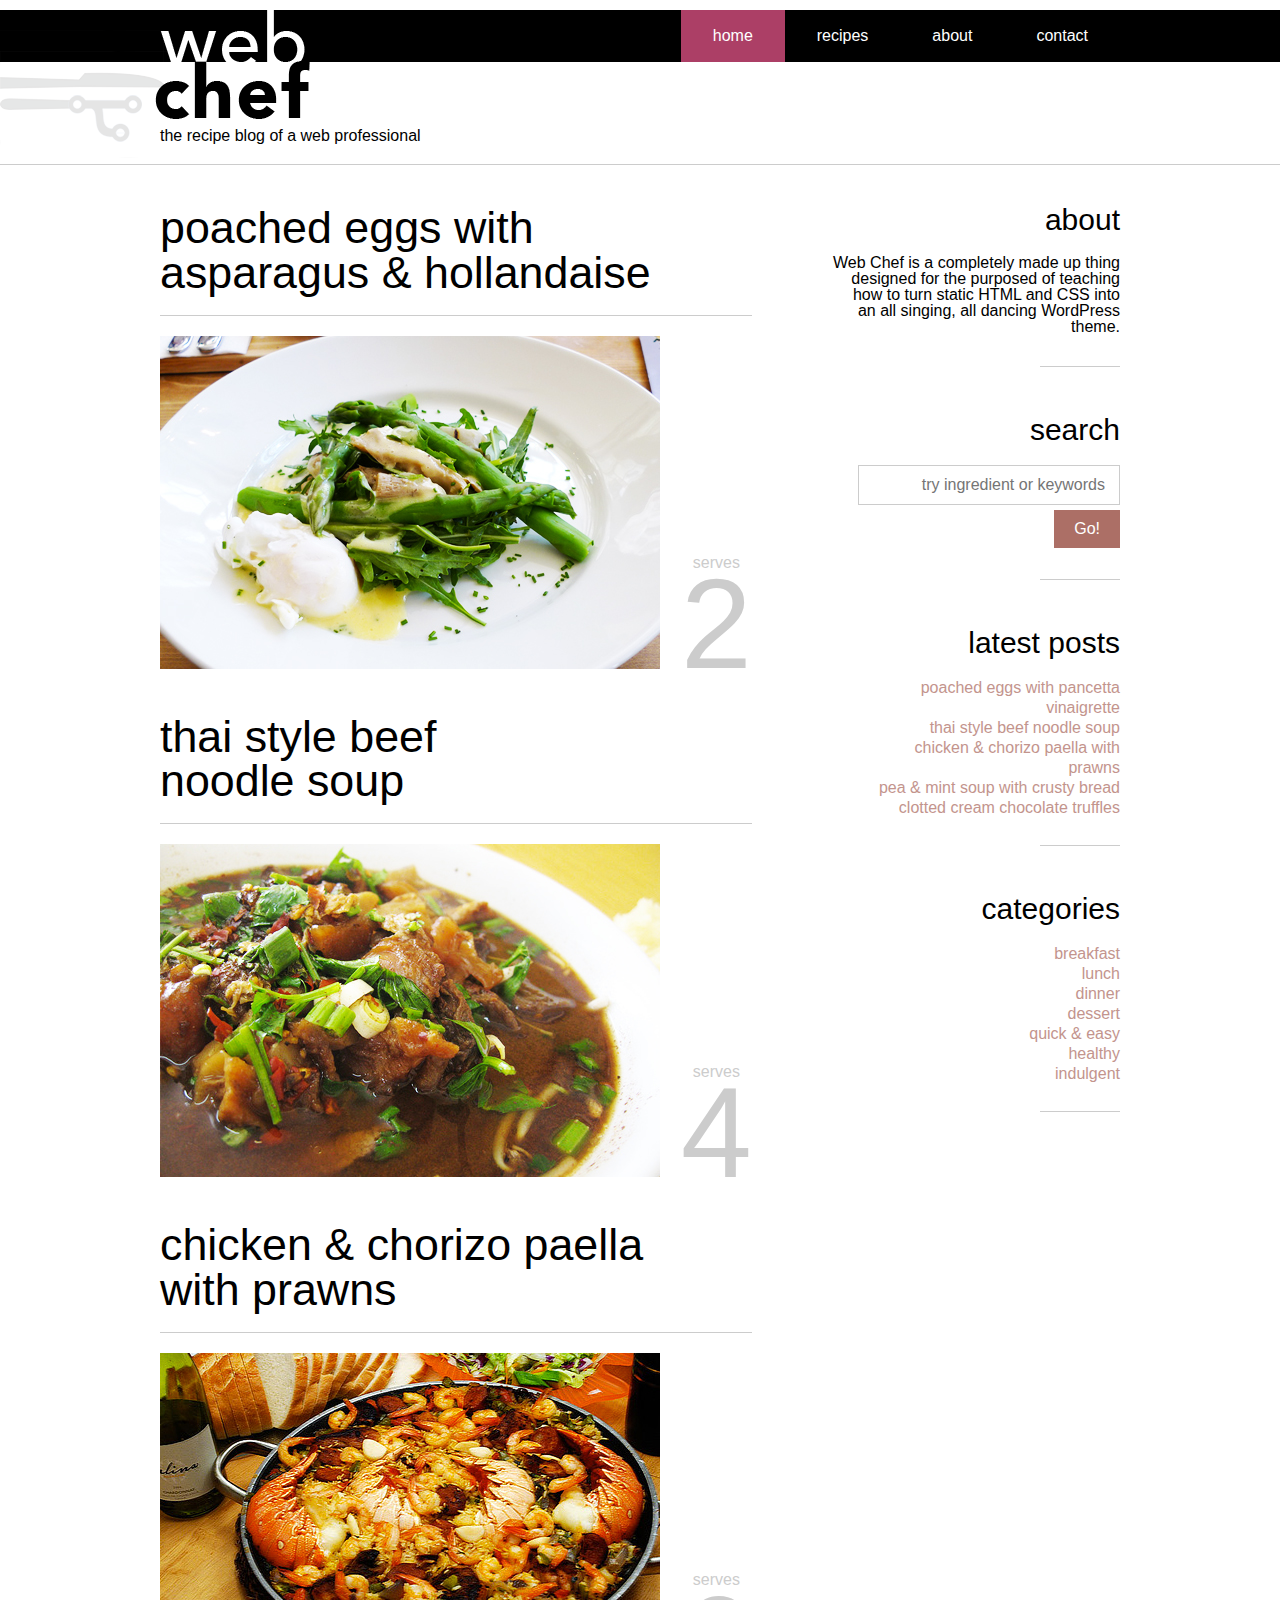
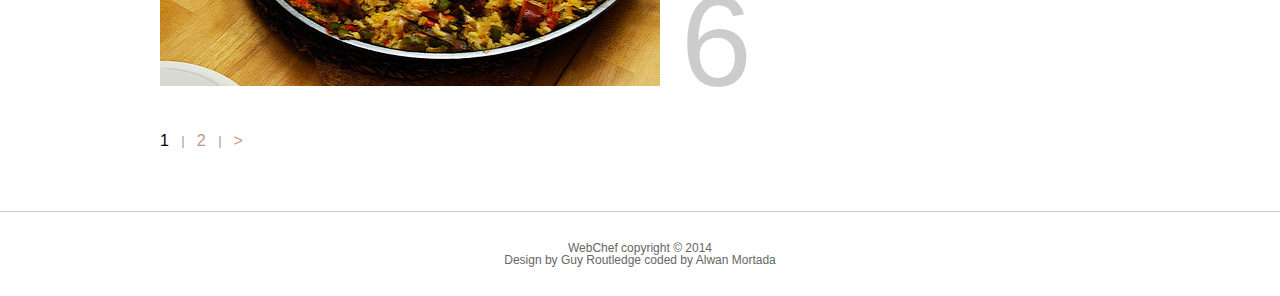
<file: index.html>
<!doctype html>
<html lang="en-gb">
	<head>
		<meta charset="utf-8">
		<meta http-equiv="X-UA-Compatible" content="IE=edge">
		<title>Web Chef</title>
		<meta name="description" content="The recipe blog of a web professional">
		<link rel="stylesheet" href="assets/css/normalize.css">
		<link rel="stylesheet" href="assets/css/main.css">
	</head>
	<body>

		<header class="site-header cf">
			<div class="site-content">
				<div class="site-logo">
					<img src="assets/images/logo.png" alt="Web Chef logo" title="Web Chef">
					<p>the recipe blog of a web professional</p>
				</div>
				<nav class="site-nav">
					<ul class="menu">
						<li class="current-menu-item"><a href="index.html">Home</a></li>
						<li><a href="recipes.html">Recipes</a></li>
						<li><a href="about.html">About</a></li>
						<li><a href="contact.html">Contact</a></li>
					</ul>
				</nav>
			</div>
		</header>

		<main class="site-content grid-container cf">

			<div class="site-page grid-two-third">

				<article class="post">
					<a href="recipe1.html">
						<header class="post-header">
							<h1 class="post-title">poached eggs with asparagus &amp; hollandaise</h1>
						</header>
						<img src="assets/images/recipe1.jpg" alt="photo of poached eggs with pancetta vinaigrette">
						<div class="post-meta">
							<h2 class="post-meta-title">serves</h2>
							<p class="post-meta-value">2</p>
						</div>
					</a>
				</article>

				<article class="post">
					<a href="recipe2.html">
						<header class="post-header">
							<h1 class="post-title">thai style beef noodle&nbsp;soup</h1>
						</header>
						<img src="assets/images/recipe2.jpg" alt="photo of thai style beef noodle soup">
						<div class="post-meta">
							<h2 class="post-meta-title">serves</h2>
							<p class="post-meta-value">4</p>
						</div>
					</a>
				</article>

				<article class="post">
					<a href="recipe3.html">
						<header class="post-header">
							<h1 class="post-title">chicken &amp; chorizo paella with prawns</h1>
						</header>
						<img src="assets/images/recipe3.jpg" alt="photo of chicken &amp; chorizo paella with prawns">
						<div class="post-meta">
							<h2 class="post-meta-title">serves</h2>
							<p class="post-meta-value">6</p>
						</div>
					</a>
				</article>

				<nav class="pagination">
					<span class="is-active">1</span>
					<a href="index2.html">2</a>
					<a href="index2.html">&gt;</a>
				</nav>

			</div>
			<aside class="site-sidebar grid-third">

				<div class="sidebar-module">
					<h2>About</h2>
					<p>Web Chef is a completely made up thing designed for the purposed of
					teaching how to turn static HTML and CSS into an all singing, all dancing
					WordPress theme.</p>
				</div>

				<div class="sidebar-module">
					<h2>Search</h2>
					<form action="search.php" method="get" class="search-form">
						<input type="search" name="s" id="s" placeholder="try ingredient or keywords">
						<input type="submit" name="submit" id="sumbit" value="Go!">
					</form>
				</div>

				<div class="sidebar-module">
					<h2>Latest posts</h2>
					<ul>
						<li><a href="recipe1.html">poached eggs with pancetta vinaigrette</a></li>
						<li><a href="recipe2.html">thai style beef noodle soup</a></li>
						<li><a href="recipe3.html">chicken & chorizo paella with prawns</a></li>
						<li><a href="recipe4.html">pea & mint soup with crusty bread</a></li>
						<li><a href="recipe5.html">clotted cream chocolate truffles</a></li>
					</ul>
				</div>

				<div class="sidebar-module">
					<h2>Categories</h2>
					<ul>
						<li><a href="#">breakfast</a></li>
						<li><a href="#">lunch</a></li>
						<li><a href="#">dinner</a></li>
						<li><a href="#">dessert</a></li>
						<li><a href="#">quick & easy</a></li>
						<li><a href="#">healthy</a></li>
						<li><a href="#">indulgent</a></li>
					</ul>
				</div>
			</aside>

		</main>

		<footer class="site-footer">
			<p>WebChef copyright &copy; 2014<br>
			Design by Guy Routledge coded by Alwan Mortada</p>
		</footer>

	</body>
</html>
</file>
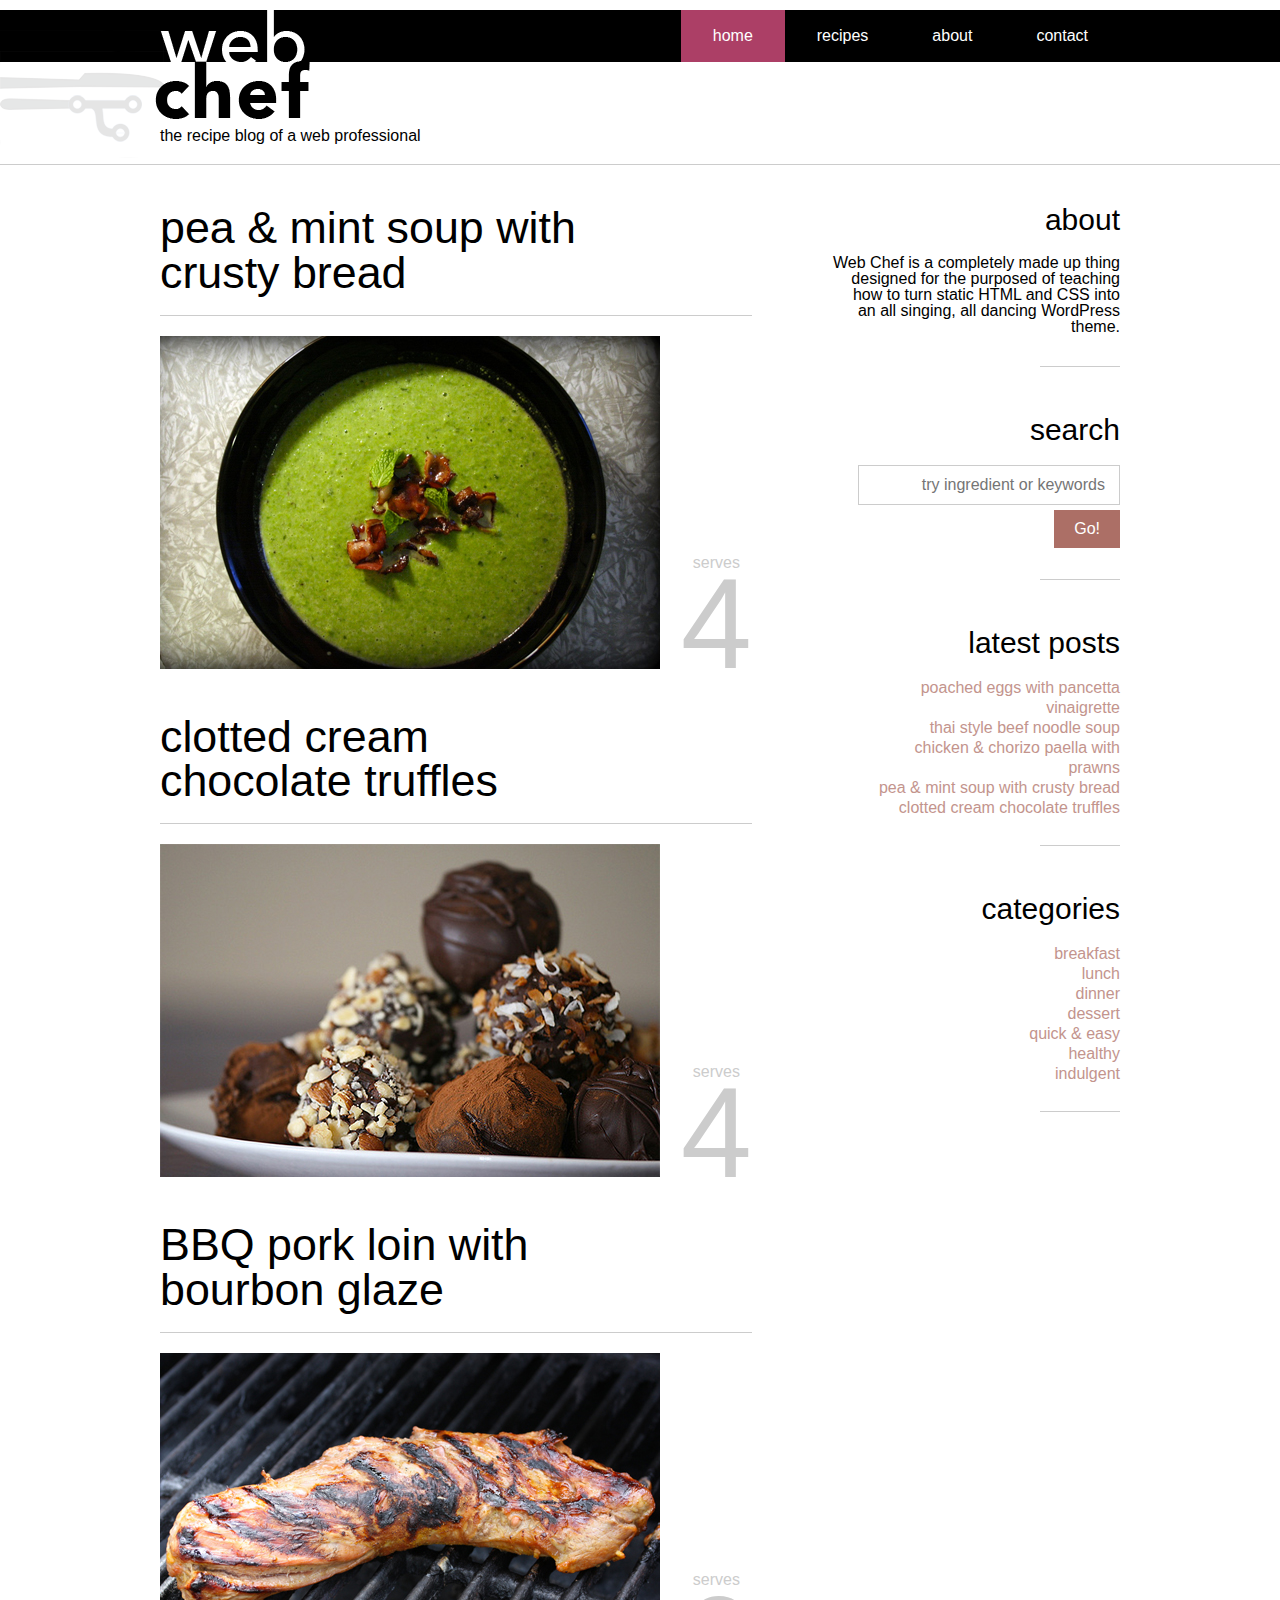
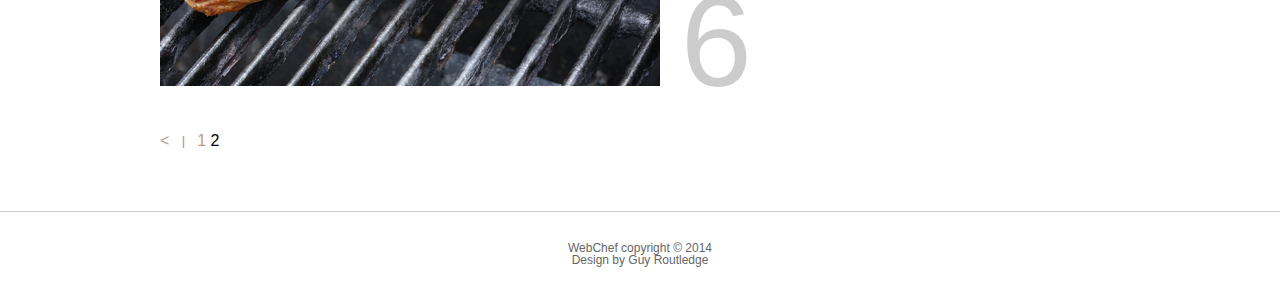
<file: index2.html>
<!doctype html>
<html lang="en-gb">
	<head>
		<meta charset="utf-8">
		<meta http-equiv="X-UA-Compatible" content="IE=edge">
		<title>Web Chef</title>
		<meta name="description" content="The recipe blog of a web professional">
		<link rel="stylesheet" href="assets/css/normalize.css">
		<link rel="stylesheet" href="assets/css/main.css">
	</head>
	<body>

		<header class="site-header cf">
			<div class="site-content">
				<div class="site-logo">
					<img src="assets/images/logo.png" alt="Web Chef logo" title="Web Chef">
					<p>the recipe blog of a web professional</p>
				</div>
				<nav class="site-nav">
					<ul class="menu">
						<li class="current-menu-item"><a href="index.html">Home</a></li>
						<li><a href="recipes.html">Recipes</a></li>
						<li><a href="about.html">About</a></li>
						<li><a href="contact.html">Contact</a></li>
					</ul>
				</nav>
			</div>
		</header>

		<main class="site-content grid-container cf">

			<div class="site-page grid-two-third">

				<article class="post">
					<a href="recipe4.html">
						<header class="post-header">
							<h1 class="post-title">pea & mint soup with crusty bread</h1>
						</header>
						<img src="assets/images/recipe4.jpg" alt="photo of pea and mint soup">
						<div class="post-meta">
							<h2 class="post-meta-title">serves</h2>
							<p class="post-meta-value">4</p>
						</div>
					</a>
				</article>

				<article class="post">
					<a href="recipe5.html">
						<header class="post-header">
							<h1 class="post-title">clotted cream chocolate&nbsp;truffles</h1>
						</header>
						<img src="assets/images/recipe5.jpg" alt="photo of chocolate truffles">
						<div class="post-meta">
							<h2 class="post-meta-title">serves</h2>
							<p class="post-meta-value">4</p>
						</div>
					</a>
				</article>

				<article class="post">
					<a href="recipe6.html">
						<header class="post-header">
							<h1 class="post-title">BBQ pork loin with bourbon glaze</h1>
						</header>
						<img src="assets/images/recipe6.jpg" alt="photo of BBQ pork">
						<div class="post-meta">
							<h2 class="post-meta-title">serves</h2>
							<p class="post-meta-value">6</p>
						</div>
					</a>
				</article>

				<nav class="pagination">
					<a href="index.html">&lt;</a>
					<a href="index.html">1</a>
					<span class="is-active">2</span>
				</nav>

			</div>
			<aside class="site-sidebar grid-third">

				<div class="sidebar-module">
					<h2>About</h2>
					<p>Web Chef is a completely made up thing designed for the purposed of
					teaching how to turn static HTML and CSS into an all singing, all dancing
					WordPress theme.</p>
				</div>

				<div class="sidebar-module">
					<h2>Search</h2>
					<form action="search.php" method="get" class="search-form">
						<input type="search" name="s" id="s" placeholder="try ingredient or keywords">
						<input type="submit" name="submit" id="sumbit" value="Go!">
					</form>
				</div>

				<div class="sidebar-module">
					<h2>Latest posts</h2>
					<ul>
						<li><a href="recipe1.html">poached eggs with pancetta vinaigrette</a></li>
						<li><a href="recipe2.html">thai style beef noodle soup</a></li>
						<li><a href="recipe3.html">chicken & chorizo paella with prawns</a></li>
						<li><a href="recipe4.html">pea & mint soup with crusty bread</a></li>
						<li><a href="recipe5.html">clotted cream chocolate truffles</a></li>
					</ul>
				</div>

				<div class="sidebar-module">
					<h2>Categories</h2>
					<ul>
						<li><a href="#">breakfast</a></li>
						<li><a href="#">lunch</a></li>
						<li><a href="#">dinner</a></li>
						<li><a href="#">dessert</a></li>
						<li><a href="#">quick & easy</a></li>
						<li><a href="#">healthy</a></li>
						<li><a href="#">indulgent</a></li>
					</ul>
				</div>
			</aside>

		</main>

		<footer class="site-footer">
			<p>WebChef copyright &copy; 2014<br>
			Design by Guy Routledge</p>
		</footer>

	</body>
</html>
</file>
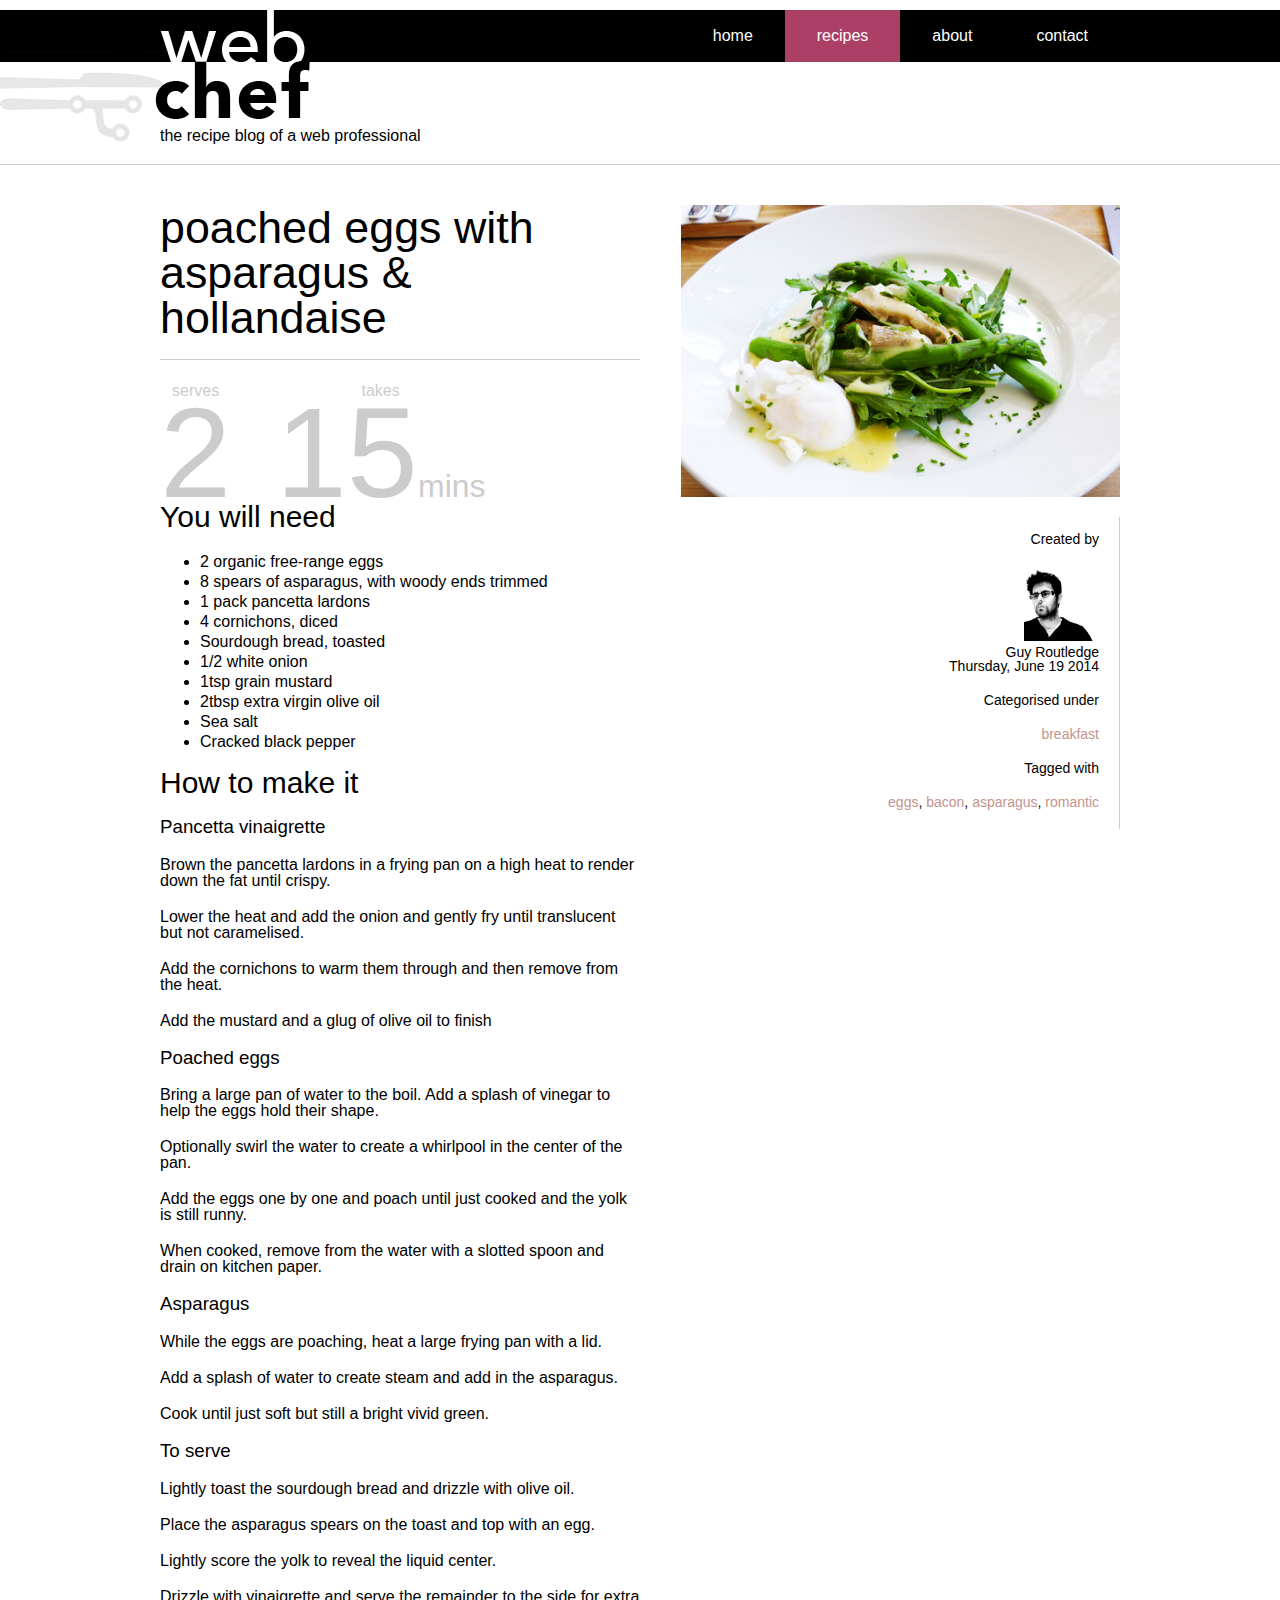
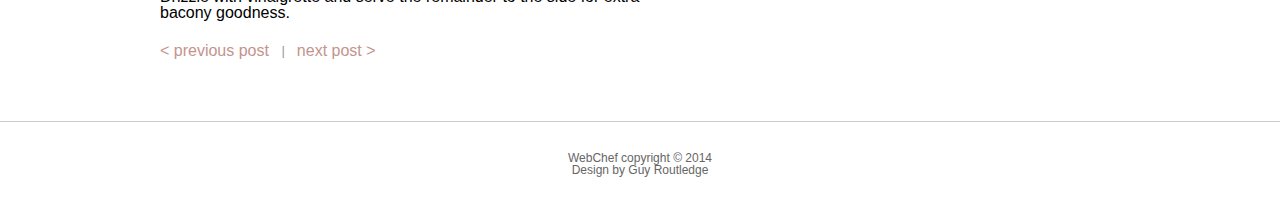
<file: recipe1.html>
<!doctype html>
<html lang="en-gb">
	<head>
		<meta charset="utf-8">
		<meta http-equiv="X-UA-Compatible" content="IE=edge">
		<title>Web Chef</title>
		<meta name="description" content="The recipe blog of a web professional">
		<link rel="stylesheet" href="assets/css/normalize.css">
		<link rel="stylesheet" href="assets/css/main.css">
	</head>
	<body>

		<header class="site-header cf">
			<div class="site-content">
				<div class="site-logo">
					<img src="assets/images/logo.png" alt="Web Chef logo" title="Web Chef">
					<p>the recipe blog of a web professional</p>
				</div>
				<nav class="site-nav">
					<ul class="menu">
						<li><a href="index.html">Home</a></li>
						<li class="current-menu-item"><a href="recipes.html">Recipes</a></li>
						<li><a href="about.html">About</a></li>
						<li><a href="contact.html">Contact</a></li>
					</ul>
				</nav>
			</div>
		</header>

		<main class="site-content cf">

			<article class="single-post grid-container">
				<div class="single-post-content grid-half">
					<header class="post-header">
						<h1 class="post-title">poached eggs with asparagus &amp; hollandaise</h1>
					</header>
					<div class="single-post-meta">
						<ul>
							<li>
								<h2 class="post-meta-title">serves</h2>
								<p class="post-meta-value">2</p>
							</li>
							<li>
								<h2 class="post-meta-title">takes</h2>
								<p class="post-meta-value">15<span>mins</span></p>
							</li>
						</ul>
					</div>
					<div class="single-post-entry-content">
						<h2>You will need</h2>
						<ul>
							<li>2 organic free-range eggs</li>
							<li>8 spears of asparagus, with woody ends trimmed</li>
							<li>1 pack pancetta lardons</li>
							<li>4 cornichons, diced</li>
							<li>Sourdough bread, toasted</li>
							<li>1/2 white onion</li>
							<li>1tsp grain mustard</li>
							<li>2tbsp extra virgin olive oil</li>
							<li>Sea salt</li>
							<li>Cracked black pepper</li>
						</ul>

						<h2>How to make it</h2>

						<h3>Pancetta vinaigrette</h3>
						<p>Brown the pancetta lardons in a frying pan on a high heat to render down the fat until crispy.</p>
						<p>Lower the heat and add the onion and gently fry until translucent but not caramelised.</p>
						<p>Add the cornichons to warm them through and then remove from the heat.</p>
						<p>Add the mustard and a glug of olive oil to finish</p>

						<h3>Poached eggs</h3>
						<p>Bring a large pan of water to the boil. Add a splash of vinegar to help the eggs hold their shape.</p>
						<p>Optionally swirl the water to create a whirlpool in the center of the pan.</p>
						<p>Add the eggs one by one and poach until just cooked and the yolk is still runny.</p>
						<p>When cooked, remove from the water with a slotted spoon and drain on kitchen paper.</p>

						<h3>Asparagus</h3>
						<p>While the eggs are poaching, heat a large frying pan with a lid.</p>
						<p>Add a splash of water to create steam and add in the asparagus.</p>
						<p>Cook until just soft but still a bright vivid green.</p>

						<h3>To serve</h3>
						<p>Lightly toast the sourdough bread and drizzle with olive oil.</p>
						<p>Place the asparagus spears on the toast and top with an egg.</p>
						<p>Lightly score the yolk to reveal the liquid center.</p>
						<p>Drizzle with vinaigrette and serve the remainder to the side for extra bacony goodness.</p>
					</div>
				</div>
				<aside class="single-post-sidebar grid-half">
					<img src="assets/images/recipe1.jpg" alt="photo of poached eggs with pancetta vinaigrette" title="Photo by Ewan Munro https://flic.kr/p/6xEppm">
					<div class="single-post-author">
						<h4>Created by</h4>
						<img src="assets/images/author.png" alt="Avatar of post author" width="75">
						<p>
							Guy Routledge <br>
							<time>Thursday, June 19 2014</time>
						</p>
					</div>
					<div class="single-post-categories">
						<h4>Categorised under</h4>
						<p><a href="#">breakfast</a></p>
						<h4>Tagged with</h4>
						<p><a href="#">eggs</a>, <a href="#">bacon</a>, <a href="#">asparagus</a>, <a href="#">romantic</a></p>
					</div>
				</aside>
			</article>

			<nav class="pagination">
				<a href="#">&lt; previous post</a>
				<a href="#">next post &gt;</a>
			</nav>

		</main>

		<footer class="site-footer">
			<p>WebChef copyright &copy; 2014<br>
			Design by Guy Routledge</p>
		</footer>

	</body>
</html>
</file>
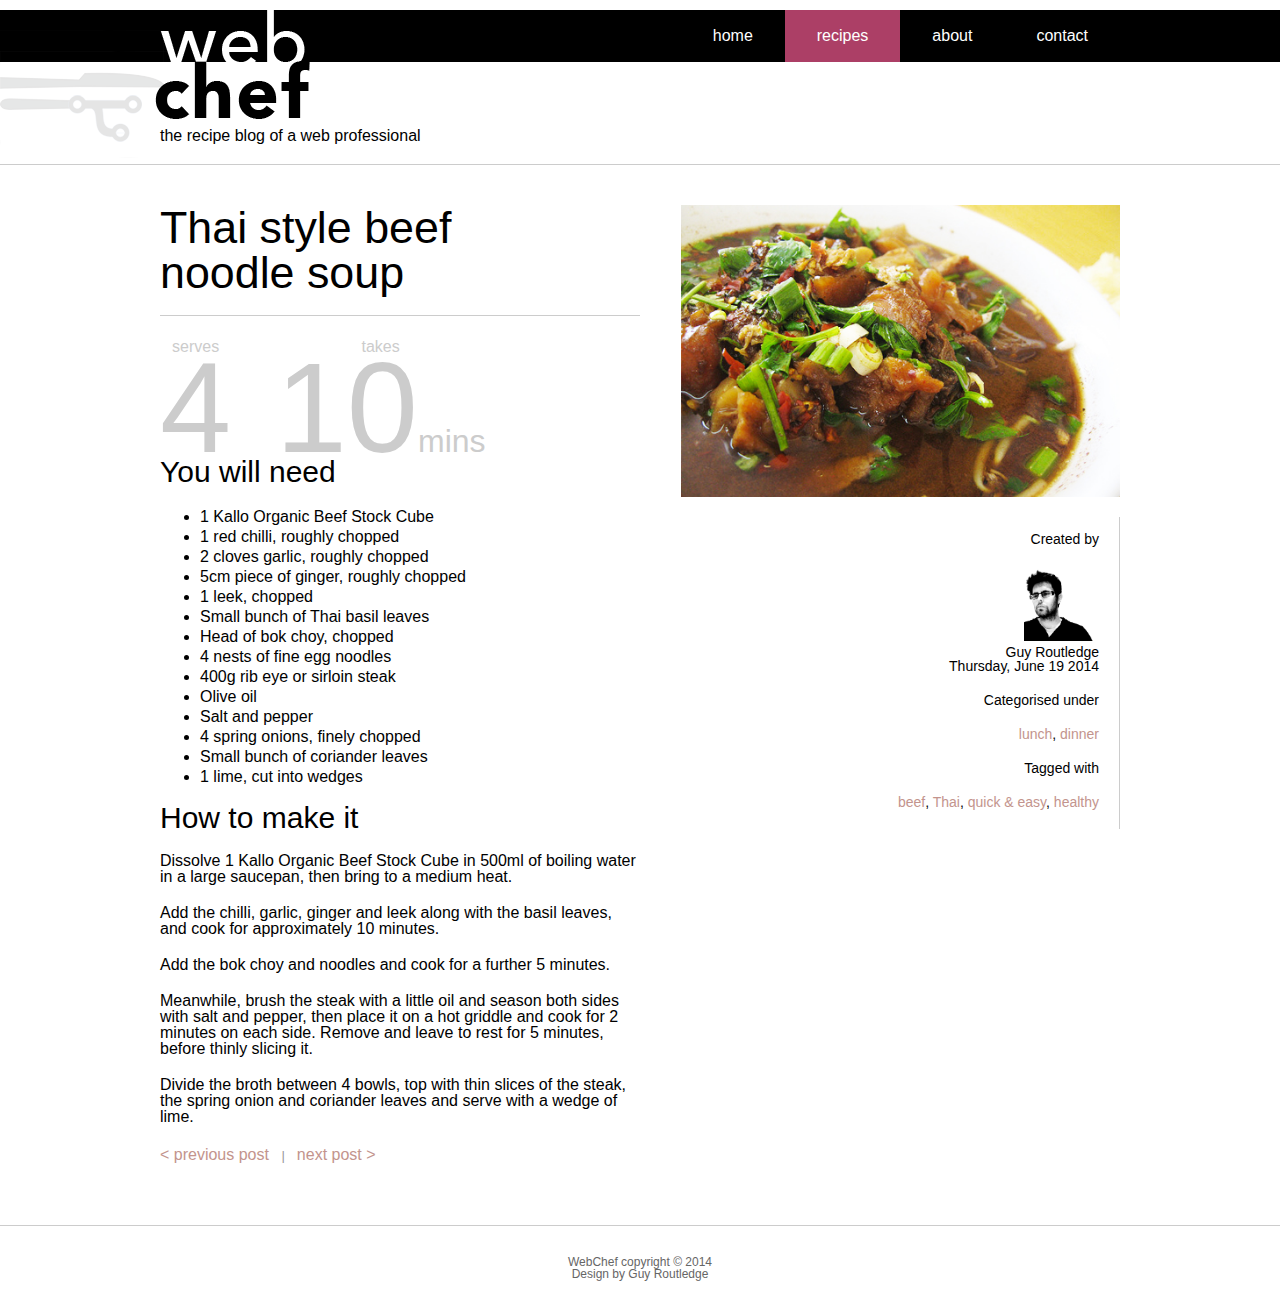
<file: recipe2.html>
<!doctype html>
<html lang="en-gb">
	<head>
		<meta charset="utf-8">
		<meta http-equiv="X-UA-Compatible" content="IE=edge">
		<title>Web Chef</title>
		<meta name="description" content="The recipe blog of a web professional">
		<link rel="stylesheet" href="assets/css/normalize.css">
		<link rel="stylesheet" href="assets/css/main.css">
	</head>
	<body>

		<header class="site-header cf">
			<div class="site-content">
				<div class="site-logo">
					<img src="assets/images/logo.png" alt="Web Chef logo" title="Web Chef">
					<p>the recipe blog of a web professional</p>
				</div>
				<nav class="site-nav">
					<ul class="menu">
						<li><a href="index.html">Home</a></li>
						<li class="current-menu-item"><a href="recipes.html">Recipes</a></li>
						<li><a href="about.html">About</a></li>
						<li><a href="contact.html">Contact</a></li>
					</ul>
				</nav>
			</div>
		</header>

		<main class="site-content cf">

			<article class="single-post grid-container">
				<div class="single-post-content grid-half">
					<header class="post-header">
						<h1 class="post-title">Thai style beef noodle&nbsp;soup</h1>
					</header>
					<div class="single-post-meta">
						<ul>
							<li>
								<h2 class="post-meta-title">serves</h2>
								<p class="post-meta-value">4</p>
							</li>
							<li>
								<h2 class="post-meta-title">takes</h2>
								<p class="post-meta-value">10<span>mins</span></p>
							</li>
						</ul>
					</div>
					<div class="single-post-entry-content">
						<h2>You will need</h2>
						<ul>
							<li>1 Kallo Organic Beef Stock Cube</li>
							<li>1 red chilli, roughly chopped</li>
							<li>2 cloves garlic, roughly chopped</li>
							<li>5cm piece of ginger, roughly chopped</li>
							<li>1 leek, chopped</li>
							<li>Small bunch of Thai basil leaves</li>
							<li>Head of bok choy, chopped</li>
							<li>4 nests of fine egg noodles</li>
							<li>400g rib eye or sirloin steak</li>
							<li>Olive oil</li>
							<li>Salt and pepper</li>
							<li>4 spring onions, finely chopped</li>
							<li>Small bunch of coriander leaves</li>
							<li>1 lime, cut into wedges</li>
						</ul>

						<h2>How to make it</h2>

						<p>Dissolve 1 Kallo Organic Beef Stock Cube in 500ml of boiling water in a large saucepan, then bring to a medium heat.</p>
						<p>Add the chilli, garlic, ginger and leek along with the basil leaves, and cook for approximately 10 minutes.</p>
						<p>Add the bok choy and noodles and cook for a further 5 minutes.</p>
						<p>Meanwhile, brush the steak with a little oil and season both sides with salt and pepper, then place it on a hot griddle and cook for 2 minutes on each side. Remove and leave to rest for 5 minutes, before thinly slicing it.</p>
						<p>Divide the broth between 4 bowls, top with thin slices of the steak, the spring onion and coriander leaves and serve with a wedge of lime.</p>
					</div>
				</div>
				<aside class="single-post-sidebar grid-half">
					<img src="assets/images/recipe2.jpg" alt="photo of beef noodle soup" title="Photo by Ron Dollete https://flic.kr/p/7KNCsM">
					<div class="single-post-author">
						<h4>Created by</h4>
						<img src="assets/images/author.png" alt="Avatar of post author" width="75">
						<p>
							Guy Routledge <br>
							<time>Thursday, June 19 2014</time>
						</p>
					</div>
					<div class="single-post-categories">
						<h4>Categorised under</h4>
						<p><a href="#">lunch</a>, <a href="#">dinner</a></p>
						<h4>Tagged with</h4>
						<p><a href="#">beef</a>, <a href="#">Thai</a>, <a href="#">quick & easy</a>, <a href="#">healthy</a></p>
					</div>
				</aside>
			</article>

			<nav class="pagination">
				<a href="#">&lt; previous post</a>
				<a href="#">next post &gt;</a>
			</nav>

		</main>

		<footer class="site-footer">
			<p>WebChef copyright &copy; 2014<br>
			Design by Guy Routledge</p>
		</footer>

	</body>
</html>
</file>
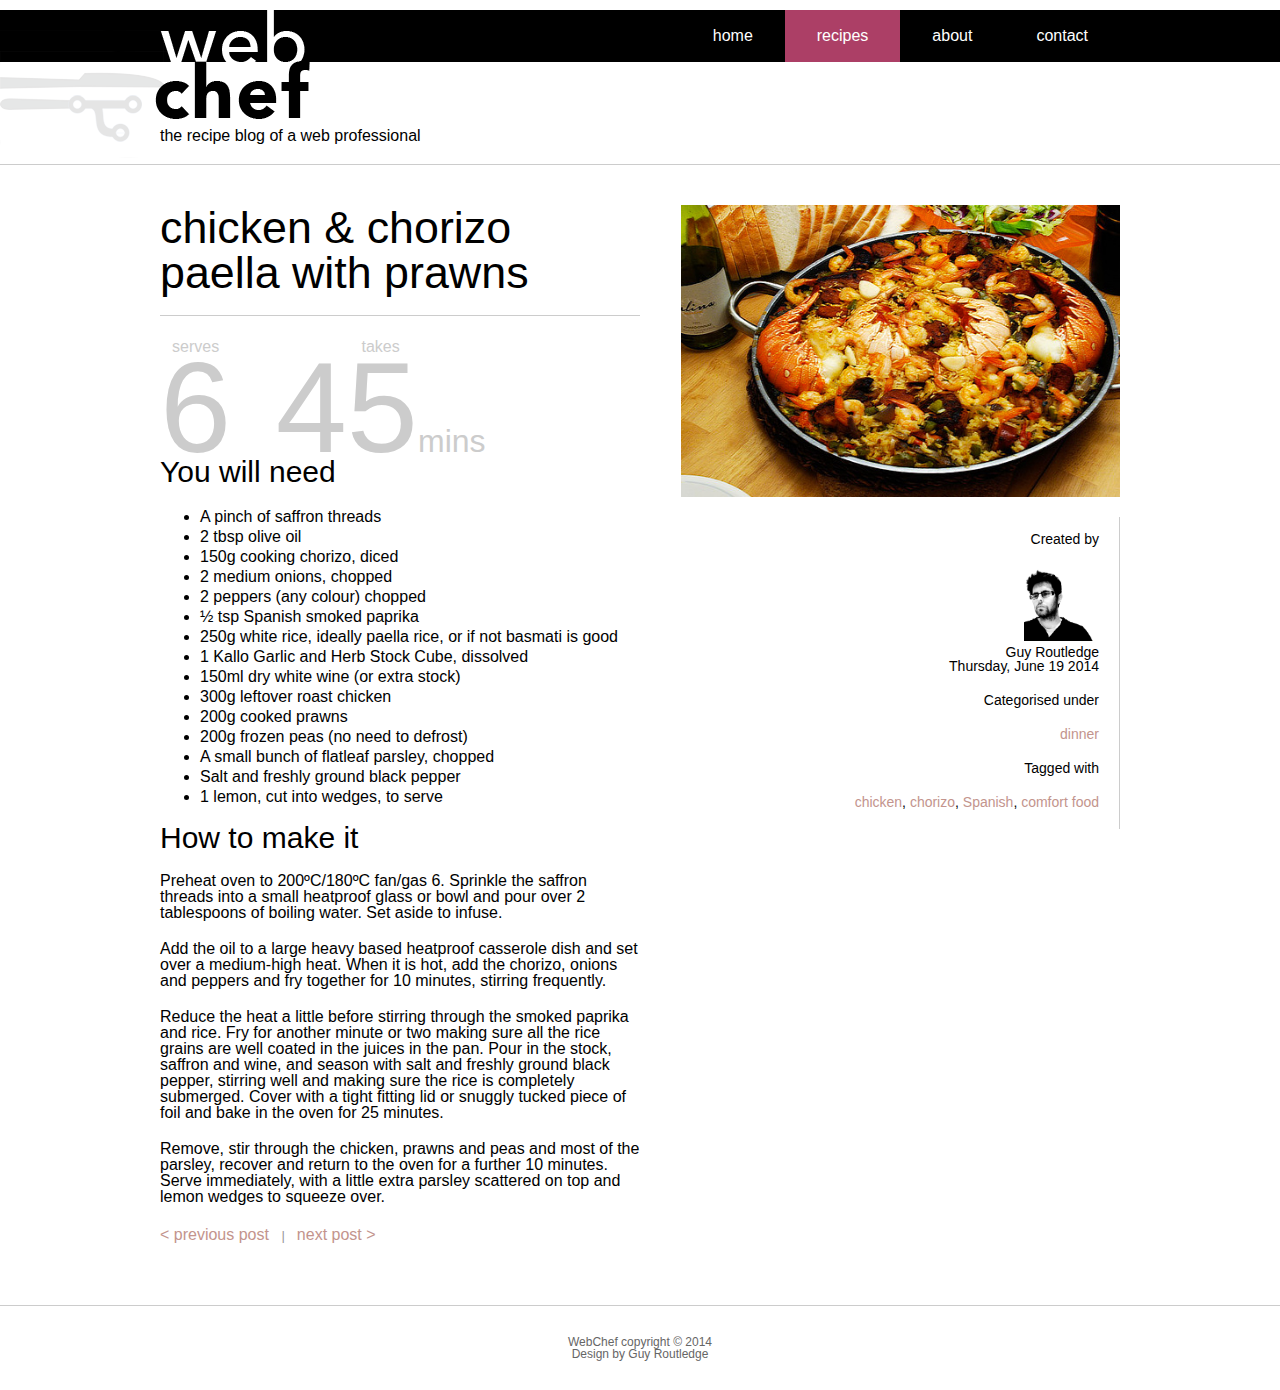
<file: recipe3.html>
<!doctype html>
<html lang="en-gb">
	<head>
		<meta charset="utf-8">
		<meta http-equiv="X-UA-Compatible" content="IE=edge">
		<title>Web Chef</title>
		<meta name="description" content="The recipe blog of a web professional">
		<link rel="stylesheet" href="assets/css/normalize.css">
		<link rel="stylesheet" href="assets/css/main.css">
	</head>
	<body>

		<header class="site-header cf">
			<div class="site-content">
				<div class="site-logo">
					<img src="assets/images/logo.png" alt="Web Chef logo" title="Web Chef">
					<p>the recipe blog of a web professional</p>
				</div>
				<nav class="site-nav">
					<ul class="menu">
						<li><a href="index.html">Home</a></li>
						<li class="current-menu-item"><a href="recipes.html">Recipes</a></li>
						<li><a href="about.html">About</a></li>
						<li><a href="contact.html">Contact</a></li>
					</ul>
				</nav>
			</div>
		</header>

		<main class="site-content cf">

			<article class="single-post grid-container">
				<div class="single-post-content grid-half">
					<header class="post-header">
						<h1 class="post-title">chicken &amp; chorizo paella with prawns</h1>
					</header>
					<div class="single-post-meta">
						<ul>
							<li>
								<h2 class="post-meta-title">serves</h2>
								<p class="post-meta-value">6</p>
							</li>
							<li>
								<h2 class="post-meta-title">takes</h2>
								<p class="post-meta-value">45<span>mins</span></p>
							</li>
						</ul>
					</div>
					<div class="single-post-entry-content">
						<h2>You will need</h2>
						<ul>
							<li>A pinch of saffron threads</li>
							<li>2 tbsp olive oil</li>
							<li>150g cooking chorizo, diced</li>
							<li>2 medium onions, chopped</li>
							<li>2 peppers (any colour) chopped</li>
							<li>½ tsp Spanish smoked paprika</li>
							<li>250g white rice, ideally paella rice, or if not basmati is good</li>
							<li>1 Kallo Garlic and Herb Stock Cube, dissolved</li>
							<li>150ml dry white wine (or extra stock)</li>
							<li>300g leftover roast chicken</li>
							<li>200g cooked prawns</li>
							<li>200g frozen peas (no need to defrost)</li>
							<li>A small bunch of flatleaf parsley, chopped</li>
							<li>Salt and freshly ground black pepper</li>
							<li>1 lemon, cut into wedges, to serve	</li>
						</ul>

						<h2>How to make it</h2>

						<p>Preheat oven to 200ºC/180ºC fan/gas 6. Sprinkle the saffron threads into a small heatproof glass or bowl and pour over 2 tablespoons of boiling water. Set aside to infuse.</p>
						<p>Add the oil to a large heavy based heatproof casserole dish and set over a medium-high heat. When it is hot, add the chorizo, onions and peppers and fry together for 10 minutes, stirring frequently. </p>
						<p>Reduce the heat a little before stirring through the smoked paprika and rice. Fry for another minute or two making sure all the rice grains are well coated in the juices in the pan. Pour in the stock, saffron and wine, and season with salt and freshly ground black pepper, stirring well and making sure the rice is completely submerged. Cover with a tight fitting lid or snuggly tucked piece of foil and bake in the oven for 25 minutes. </p>
						<p>Remove, stir through the chicken, prawns and peas and most of the parsley, recover and return to the oven for a further 10 minutes. Serve immediately, with a little extra parsley scattered on top and lemon wedges to squeeze over.</p>
					</div>
				</div>
				<aside class="single-post-sidebar grid-half">
					<img src="assets/images/recipe3.jpg" alt="photo of paella" title="Photo by Eduardo Mueses https://flic.kr/p/w2sTW">
					<div class="single-post-author">
						<h4>Created by</h4>
						<img src="assets/images/author.png" alt="Avatar of post author" width="75">
						<p>
							Guy Routledge <br>
							<time>Thursday, June 19 2014</time>
						</p>
					</div>
					<div class="single-post-categories">
						<h4>Categorised under</h4>
						<p><a href="#">dinner</a></p>
						<h4>Tagged with</h4>
						<p><a href="#">chicken</a>, <a href="#">chorizo</a>, <a href="#">Spanish</a>, <a href="#">comfort food</a></p>
					</div>
				</aside>
			</article>

			<nav class="pagination">
				<a href="#">&lt; previous post</a>
				<a href="#">next post &gt;</a>
			</nav>

		</main>

		<footer class="site-footer">
			<p>WebChef copyright &copy; 2014<br>
			Design by Guy Routledge</p>
		</footer>

	</body>
</html>
</file>
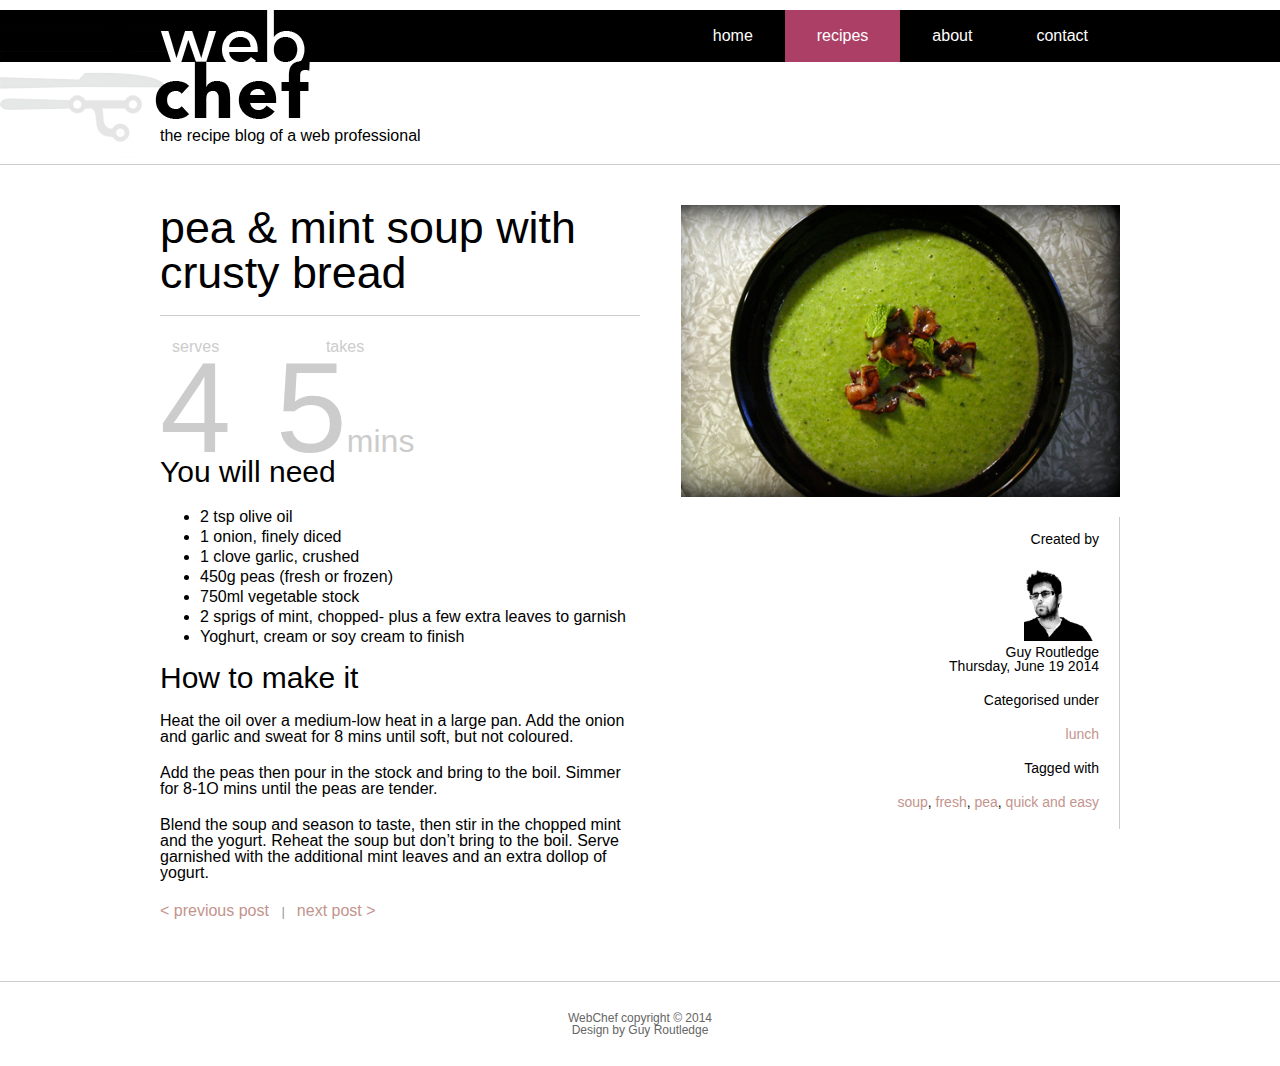
<file: recipe4.html>
<!doctype html>
<html lang="en-gb">
	<head>
		<meta charset="utf-8">
		<meta http-equiv="X-UA-Compatible" content="IE=edge">
		<title>Web Chef</title>
		<meta name="description" content="The recipe blog of a web professional">
		<link rel="stylesheet" href="assets/css/normalize.css">
		<link rel="stylesheet" href="assets/css/main.css">
	</head>
	<body>

		<header class="site-header cf">
			<div class="site-content">
				<div class="site-logo">
					<img src="assets/images/logo.png" alt="Web Chef logo" title="Web Chef">
					<p>the recipe blog of a web professional</p>
				</div>
				<nav class="site-nav">
					<ul class="menu">
						<li><a href="index.html">Home</a></li>
						<li class="current-menu-item"><a href="recipes.html">Recipes</a></li>
						<li><a href="about.html">About</a></li>
						<li><a href="contact.html">Contact</a></li>
					</ul>
				</nav>
			</div>
		</header>

		<main class="site-content cf">

			<article class="single-post grid-container">
				<div class="single-post-content grid-half">
					<header class="post-header">
						<h1 class="post-title">pea & mint soup with crusty bread</h1>
					</header>
					<div class="single-post-meta">
						<ul>
							<li>
								<h2 class="post-meta-title">serves</h2>
								<p class="post-meta-value">4</p>
							</li>
							<li>
								<h2 class="post-meta-title">takes</h2>
								<p class="post-meta-value">5<span>mins</span></p>
							</li>
						</ul>
					</div>
					<div class="single-post-entry-content">
						<h2>You will need</h2>
						<ul>
							<li>2 tsp olive oil</li>
							<li>1 onion, finely diced</li>
							<li>1 clove garlic, crushed</li>
							<li>450g peas (fresh or frozen)</li>
							<li>750ml vegetable stock</li>
							<li>2 sprigs of mint, chopped- plus a few extra leaves to garnish</li>
							<li>Yoghurt, cream or soy cream to finish</li>
						</ul>

						<h2>How to make it</h2>

						<p>Heat the oil over a medium-low heat in a large pan. Add the onion and garlic and sweat for 8 mins until soft, but not coloured.</p>
						<p>Add the peas then pour in the stock and bring to the boil. Simmer for 8-1O mins until the peas are tender.</p>
						<p>Blend the soup and season to taste, then stir in the chopped mint and the yogurt. Reheat the soup but don’t bring to the boil. Serve garnished with the additional mint leaves and an extra dollop of yogurt.</p>
					</div>
				</div>
				<aside class="single-post-sidebar grid-half">
					<img src="assets/images/recipe4.jpg" alt="photo of pea and mint soup" title="Photo by alexistristin https://flic.kr/p/4KerQm">
					<div class="single-post-author">
						<h4>Created by</h4>
						<img src="assets/images/author.png" alt="Avatar of post author" width="75">
						<p>
							Guy Routledge <br>
							<time>Thursday, June 19 2014</time>
						</p>
					</div>
					<div class="single-post-categories">
						<h4>Categorised under</h4>
						<p><a href="#">lunch</a></p>
						<h4>Tagged with</h4>
						<p><a href="#">soup</a>, <a href="#">fresh</a>, <a href="#">pea</a>, <a href="#">quick and easy</a></p>
					</div>
				</aside>
			</article>

			<nav class="pagination">
				<a href="#">&lt; previous post</a>
				<a href="#">next post &gt;</a>
			</nav>

		</main>

		<footer class="site-footer">
			<p>WebChef copyright &copy; 2014<br>
			Design by Guy Routledge</p>
		</footer>

	</body>
</html>
</file>
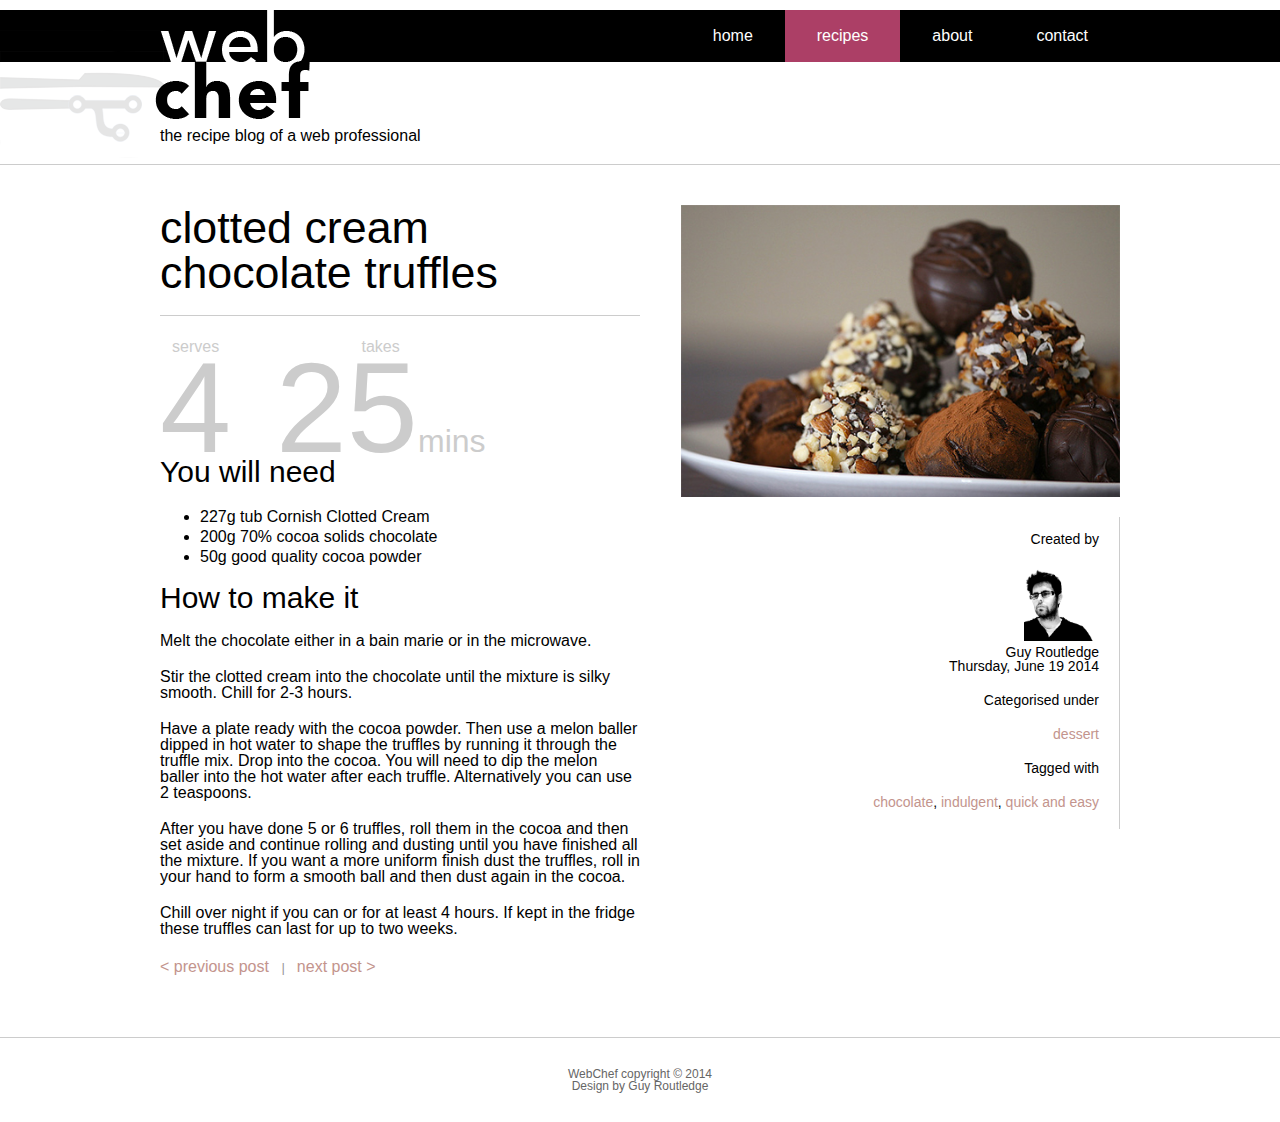
<file: recipe5.html>
<!doctype html>
<html lang="en-gb">
	<head>
		<meta charset="utf-8">
		<meta http-equiv="X-UA-Compatible" content="IE=edge">
		<title>Web Chef</title>
		<meta name="description" content="The recipe blog of a web professional">
		<link rel="stylesheet" href="assets/css/normalize.css">
		<link rel="stylesheet" href="assets/css/main.css">
	</head>
	<body>

		<header class="site-header cf">
			<div class="site-content">
				<div class="site-logo">
					<img src="assets/images/logo.png" alt="Web Chef logo" title="Web Chef">
					<p>the recipe blog of a web professional</p>
				</div>
				<nav class="site-nav">
					<ul class="menu">
						<li><a href="index.html">Home</a></li>
						<li class="current-menu-item"><a href="recipes.html">Recipes</a></li>
						<li><a href="about.html">About</a></li>
						<li><a href="contact.html">Contact</a></li>
					</ul>
				</nav>
			</div>
		</header>

		<main class="site-content cf">

			<article class="single-post grid-container">
				<div class="single-post-content grid-half">
					<header class="post-header">
						<h1 class="post-title">clotted cream chocolate truffles</h1>
					</header>
					<div class="single-post-meta">
						<ul>
							<li>
								<h2 class="post-meta-title">serves</h2>
								<p class="post-meta-value">4</p>
							</li>
							<li>
								<h2 class="post-meta-title">takes</h2>
								<p class="post-meta-value">25<span>mins</span></p>
							</li>
						</ul>
					</div>
					<div class="single-post-entry-content">
						<h2>You will need</h2>
						<ul>
							<li>227g tub Cornish Clotted Cream</li>
							<li>200g 70% cocoa solids chocolate</li>
							<li>50g good quality cocoa powder</li>
						</ul>

						<h2>How to make it</h2>

						<p>Melt the chocolate either in a bain marie or in the microwave.</p>
						<p>Stir the clotted cream into the chocolate until the mixture is silky smooth. Chill for 2-3 hours.</p>
						<p>Have a plate ready with the cocoa powder. Then use a melon baller dipped in hot water to shape the truffles by running it through the truffle mix. Drop into the cocoa. You will need to dip the melon baller into the hot water after each truffle. Alternatively you can use 2 teaspoons.</p>
						<p>After you have done 5 or 6 truffles, roll them in the cocoa and then set aside and continue rolling and dusting until you have finished all the mixture. If you want a more uniform finish dust the truffles, roll in your hand to form a smooth ball and then dust again in the cocoa.</p>
						<p>Chill over night if you can or for at least 4 hours. If kept in the fridge these truffles can last for up to two weeks.</p>
					</div>
				</div>
				<aside class="single-post-sidebar grid-half">
					<img src="assets/images/recipe5.jpg" alt="photo of truffles" title="Photo by David Leggett https://flic.kr/p/7z6C31">
					<div class="single-post-author">
						<h4>Created by</h4>
						<img src="assets/images/author.png" alt="Avatar of post author" width="75">
						<p>
							Guy Routledge <br>
							<time>Thursday, June 19 2014</time>
						</p>
					</div>
					<div class="single-post-categories">
						<h4>Categorised under</h4>
						<p><a href="#">dessert</a></p>
						<h4>Tagged with</h4>
						<p><a href="#">chocolate</a>, <a href="#">indulgent</a>, <a href="#">quick and easy</a></p>
					</div>
				</aside>
			</article>

			<nav class="pagination">
				<a href="#">&lt; previous post</a>
				<a href="#">next post &gt;</a>
			</nav>

		</main>

		<footer class="site-footer">
			<p>WebChef copyright &copy; 2014<br>
			Design by Guy Routledge</p>
		</footer>

	</body>
</html>
</file>
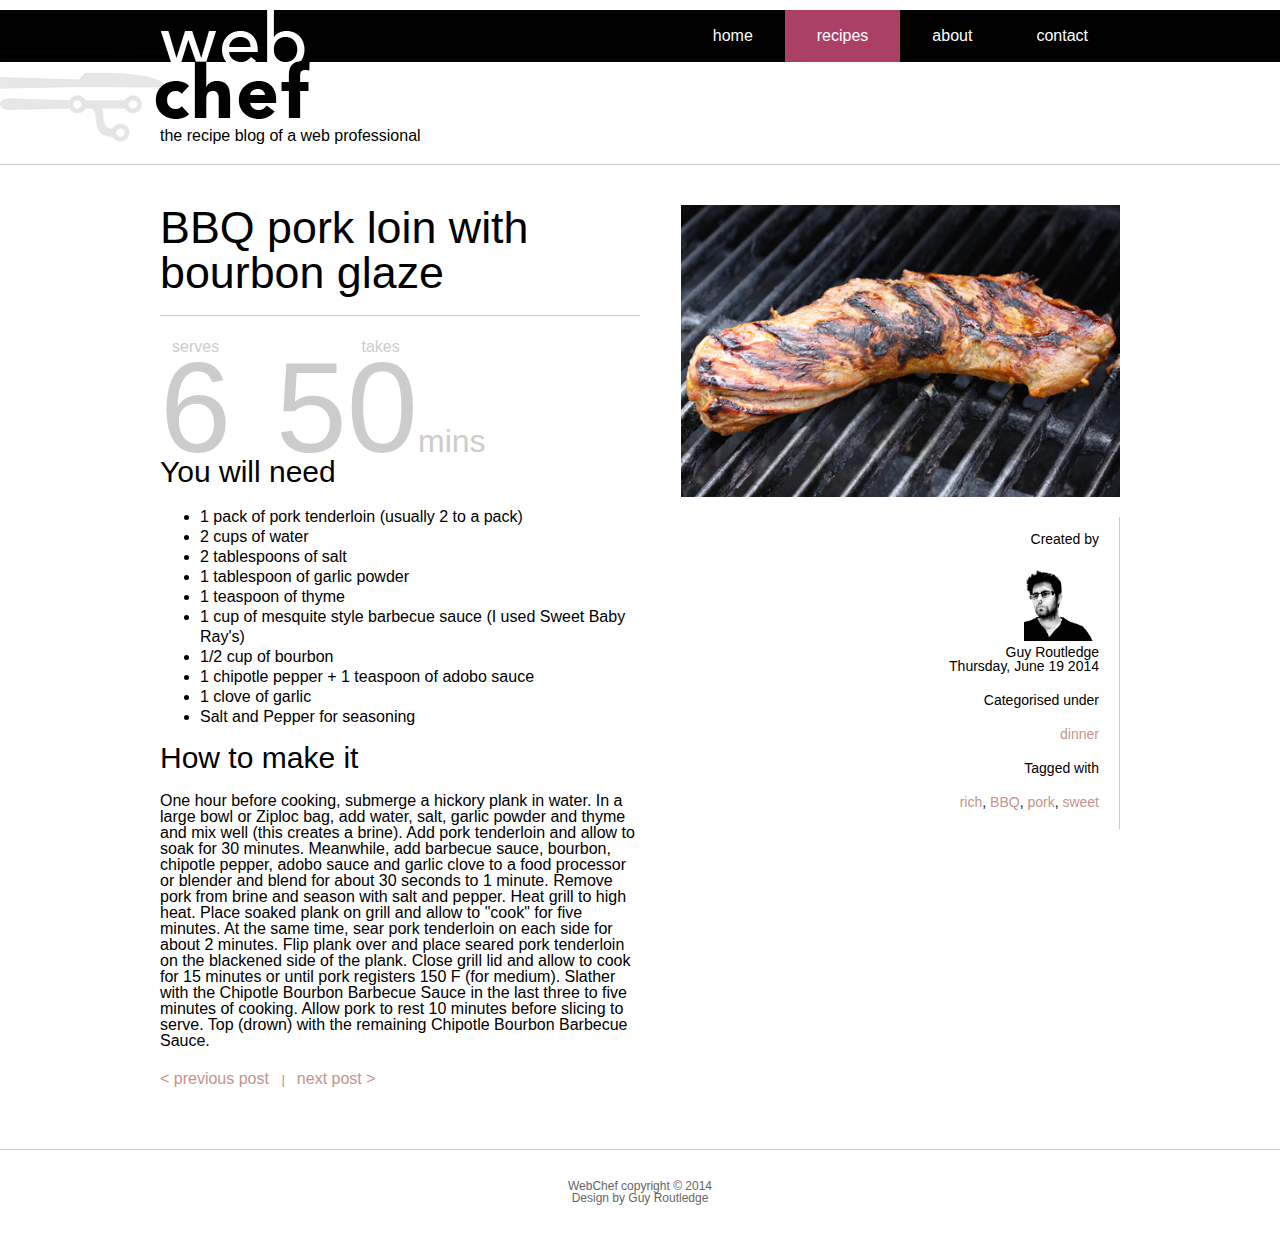
<file: recipe6.html>
<!doctype html>
<html lang="en-gb">
	<head>
		<meta charset="utf-8">
		<meta http-equiv="X-UA-Compatible" content="IE=edge">
		<title>Web Chef</title>
		<meta name="description" content="The recipe blog of a web professional">
		<link rel="stylesheet" href="assets/css/normalize.css">
		<link rel="stylesheet" href="assets/css/main.css">
	</head>
	<body>

		<header class="site-header cf">
			<div class="site-content">
				<div class="site-logo">
					<img src="assets/images/logo.png" alt="Web Chef logo" title="Web Chef">
					<p>the recipe blog of a web professional</p>
				</div>
				<nav class="site-nav">
					<ul class="menu">
						<li><a href="index.html">Home</a></li>
						<li class="current-menu-item"><a href="recipes.html">Recipes</a></li>
						<li><a href="about.html">About</a></li>
						<li><a href="contact.html">Contact</a></li>
					</ul>
				</nav>
			</div>
		</header>

		<main class="site-content cf">

			<article class="single-post grid-container">
				<div class="single-post-content grid-half">
					<header class="post-header">
						<h1 class="post-title">BBQ pork loin with bourbon glaze</h1>
					</header>
					<div class="single-post-meta">
						<ul>
							<li>
								<h2 class="post-meta-title">serves</h2>
								<p class="post-meta-value">6</p>
							</li>
							<li>
								<h2 class="post-meta-title">takes</h2>
								<p class="post-meta-value">50<span>mins</span></p>
							</li>
						</ul>
					</div>
					<div class="single-post-entry-content">
						<h2>You will need</h2>
						<ul>
							<li>1 pack of pork tenderloin (usually 2 to a pack)</li>
							<li>2 cups of water</li>
							<li>2 tablespoons of salt</li>
							<li>1 tablespoon of garlic powder</li>
							<li>1 teaspoon of thyme</li>
							<li>1 cup of mesquite style barbecue sauce (I used Sweet Baby Ray's)</li>
							<li>1/2 cup of bourbon </li>
							<li>1 chipotle pepper + 1 teaspoon of adobo sauce </li>
							<li>1 clove of garlic</li>
							<li>Salt and Pepper for seasoning</li>
						</ul>

						<h2>How to make it</h2>

						<p>One hour before cooking, submerge a hickory plank in water.  In a large bowl or Ziploc bag, add water, salt, garlic powder and thyme and mix well (this creates a brine).   Add pork tenderloin and allow to soak for 30 minutes.  Meanwhile, add barbecue sauce, bourbon, chipotle pepper, adobo sauce and garlic clove to a food processor or blender and blend for about 30 seconds to 1 minute. Remove pork from brine and season with salt and pepper.  Heat grill to high heat.  Place soaked plank on grill and allow to "cook" for five minutes.  At the same time, sear pork tenderloin on each side for about 2 minutes.  Flip plank over and place seared pork tenderloin on the blackened side of the plank.  Close grill lid and allow to cook for 15 minutes or until pork registers 150 F (for medium).  Slather with the Chipotle Bourbon Barbecue Sauce in the last three to five minutes of cooking.   Allow pork to rest 10 minutes before slicing to serve. Top (drown) with the remaining Chipotle Bourbon Barbecue Sauce. </p>
					</div>
				</div>
				<aside class="single-post-sidebar grid-half">
					<img src="assets/images/recipe6.jpg" alt="photo of BBQ pork" title="Photo by Meal Makover Moms https://flic.kr/p/8jVagz">
					<div class="single-post-author">
						<h4>Created by</h4>
						<img src="assets/images/author.png" alt="Avatar of post author" width="75">
						<p>
							Guy Routledge <br>
							<time>Thursday, June 19 2014</time>
						</p>
					</div>
					<div class="single-post-categories">
						<h4>Categorised under</h4>
						<p><a href="#">dinner</a></p>
						<h4>Tagged with</h4>
						<p><a href="#">rich</a>, <a href="#">BBQ</a>, <a href="#">pork</a>, <a href="#">sweet</a></p>
					</div>
				</aside>
			</article>

			<nav class="pagination">
				<a href="#">&lt; previous post</a>
				<a href="#">next post &gt;</a>
			</nav>

		</main>

		<footer class="site-footer">
			<p>WebChef copyright &copy; 2014<br>
			Design by Guy Routledge</p>
		</footer>

	</body>
</html>
</file>
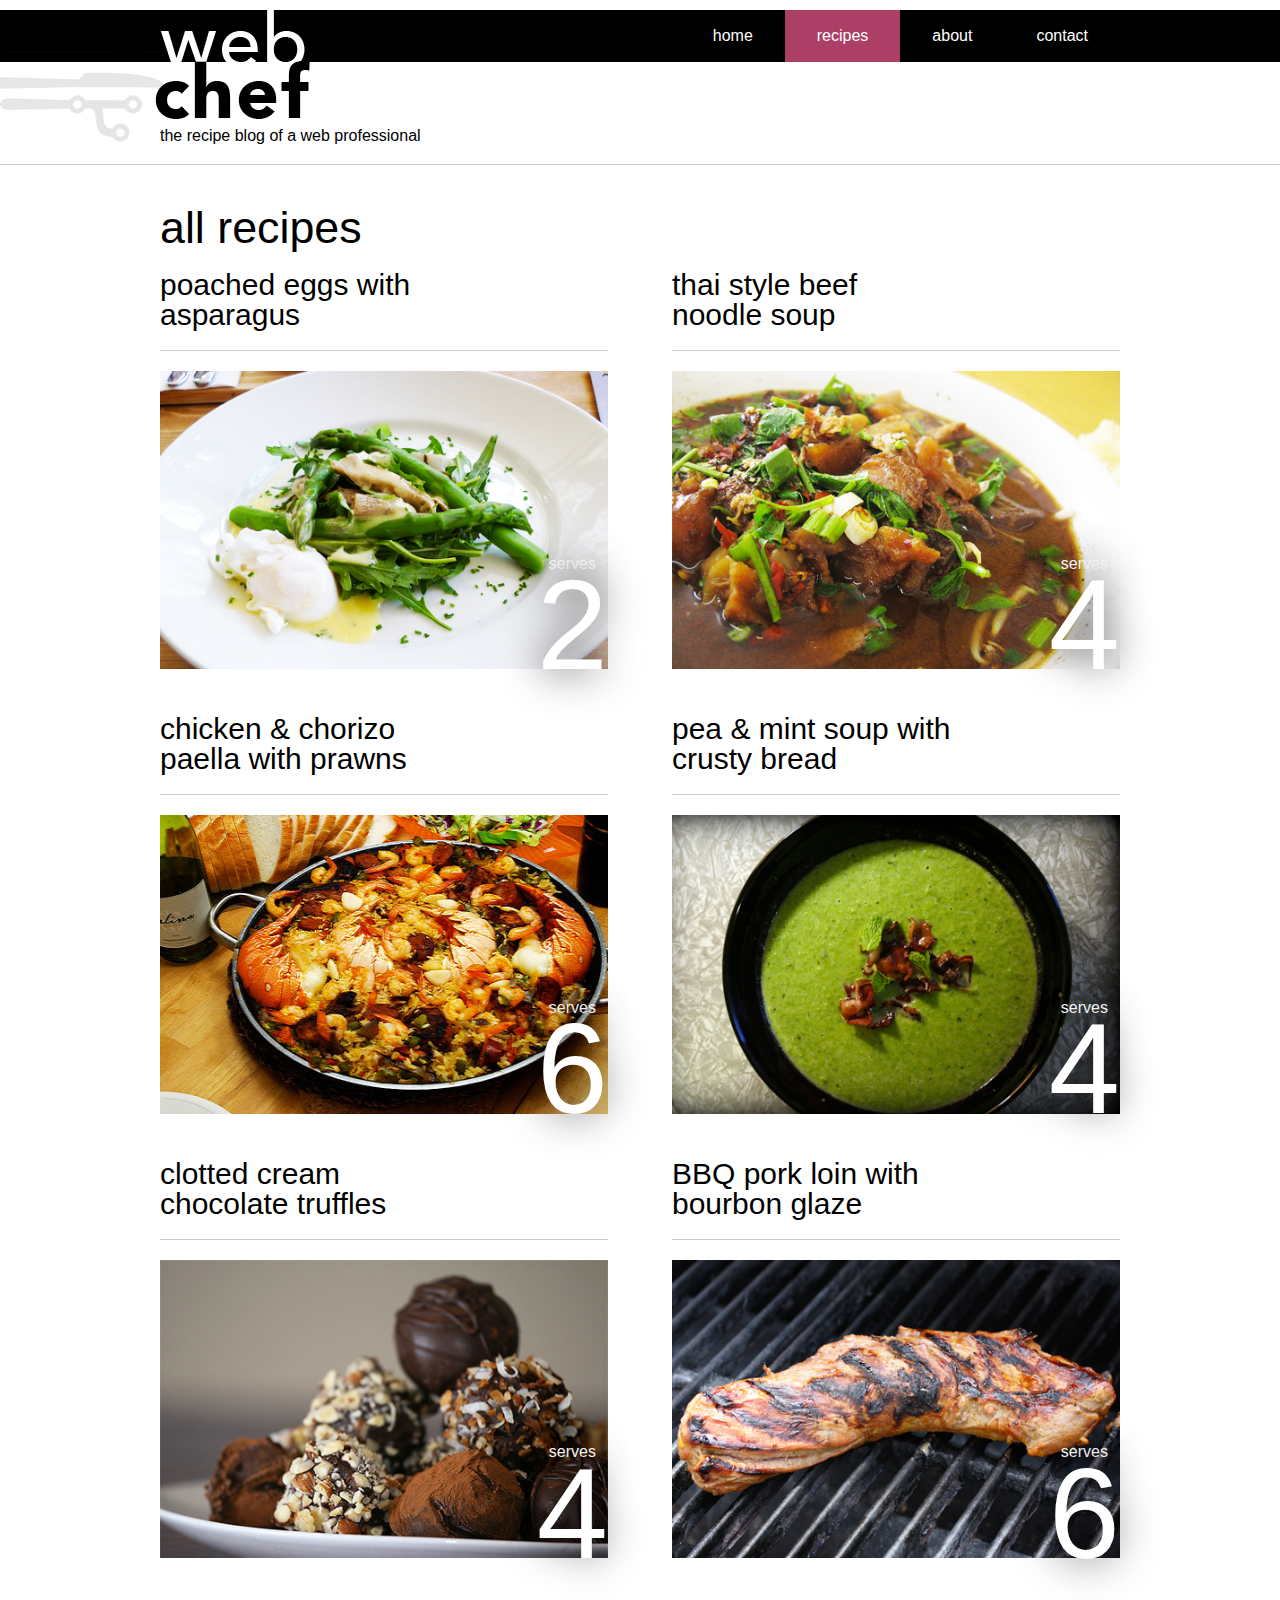
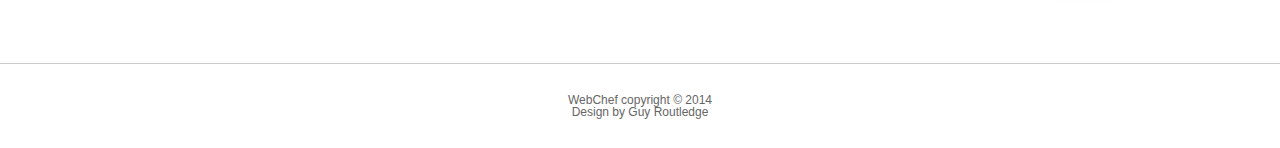
<file: recipes.html>
<!doctype html>
<html lang="en-gb">
	<head>
		<meta charset="utf-8">
		<meta http-equiv="X-UA-Compatible" content="IE=edge">
		<title>Web Chef</title>
		<meta name="description" content="The recipe blog of a web professional">
		<link rel="stylesheet" href="assets/css/normalize.css">
		<link rel="stylesheet" href="assets/css/main.css">
	</head>
	<body>

		<header class="site-header cf">
			<div class="site-content">
				<div class="site-logo">
					<img src="assets/images/logo.png" alt="Web Chef logo" title="Web Chef">
					<p>the recipe blog of a web professional</p>
				</div>
				<nav class="site-nav">
					<ul class="menu">
						<li><a href="index.html">Home</a></li>
						<li class="current-menu-item"><a href="recipes.html">Recipes</a></li>
						<li><a href="about.html">About</a></li>
						<li><a href="contact.html">Contact</a></li>
					</ul>
				</nav>
			</div>
		</header>

		<main class="site-content cf">


			<h1 class="site-archive-title">all recipes</h1>
			<div class="site-archive grid-container">

				<article class="post grid-half">
					<a href="recipe1.html">
						<header class="post-header">
							<h1 class="post-title">poached eggs with asparagus</h1>
						</header>
						<img src="assets/images/recipe1.jpg" alt="photo of poached eggs with pancetta vinaigrette">
						<div class="post-meta">
							<h2 class="post-meta-title">serves</h2>
							<p class="post-meta-value">2</p>
						</div>
					</a>
				</article>

				<article class="post grid-half">
					<a href="recipe2.html">
						<header class="post-header">
							<h1 class="post-title">thai style beef noodle&nbsp;soup</h1>
						</header>
						<img src="assets/images/recipe2.jpg" alt="photo of thai style beef noodle soup">
						<div class="post-meta">
							<h2 class="post-meta-title">serves</h2>
							<p class="post-meta-value">4</p>
						</div>
					</a>
				</article>

				<article class="post grid-half">
					<a href="recipe3.html">
						<header class="post-header">
							<h1 class="post-title">chicken &amp; chorizo paella with prawns</h1>
						</header>
						<img src="assets/images/recipe3.jpg" alt="photo of chicken &amp; chorizo paella with prawns">
						<div class="post-meta">
							<h2 class="post-meta-title">serves</h2>
							<p class="post-meta-value">6</p>
						</div>
					</a>
				</article>

				<article class="post grid-half">
					<a href="recipe4.html">
						<header class="post-header">
							<h1 class="post-title">pea & mint soup with crusty bread</h1>
						</header>
						<img src="assets/images/recipe4.jpg" alt="photo of pea and mint soup">
						<div class="post-meta">
							<h2 class="post-meta-title">serves</h2>
							<p class="post-meta-value">4</p>
						</div>
					</a>
				</article>

				<article class="post grid-half">
					<a href="recipe5.html">
						<header class="post-header">
							<h1 class="post-title">clotted cream chocolate truffles</h1>
						</header>
						<img src="assets/images/recipe5.jpg" alt="photo of chocolate truffles">
						<div class="post-meta">
							<h2 class="post-meta-title">serves</h2>
							<p class="post-meta-value">4</p>
						</div>
					</a>
				</article>

				<article class="post grid-half">
					<a href="recipe6.html">
						<header class="post-header">
							<h1 class="post-title">BBQ pork loin with bourbon glaze</h1>
						</header>
						<img src="assets/images/recipe6.jpg" alt="photo of BBQ pork">
						<div class="post-meta">
							<h2 class="post-meta-title">serves</h2>
							<p class="post-meta-value">6</p>
						</div>
					</a>
				</article>

			</div>

		</main>

		<footer class="site-footer">
			<p>WebChef copyright &copy; 2014<br>
			Design by Guy Routledge</p>
		</footer>

	</body>
</html>
</file>
<file: assets/css/main.css>
/* 
Heading: #222;
Borders: #ccc;
Nav HIghtlight: #ac6f66;
Links: #c3948d;
*/


* {
	box-sizing: border-box;
}

a {
	color: #c3948d;
	text-decoration: none;
}
a, a img {
	transition: 0.8;
}
a:hover {
	color:#ac6f66;
}
a:hover img {
	opacity: 0.8;
}
 img {
 	max-width: 100%;
 }

 /* typography Styles */

body {
 	font-size:  1em;
 	line-height: 1.25;
}
h1, h2 ,h3, h4, p{
	margin: 0 0 1.25rem;
	font-weight:100;
	line-height:1;
}
p {
	margin: 0 0 1.25rem;
}
h1 {
	font-size: 2.8rem;
}
h2 {
	font-size: 1.875rem;
}
input[type="text"],
input[type="email"],
input[type="search"],
textarea {
	width:100%;
	margin-bottom:0.3125rem;
	padding:0.625rem;
	border:1px solid #ccc;
	-webkit-transition:0.3s;
	        transition:0.3s;
}
input[type="text"]:focus,
input[type="email"]:focus,
input[type="search"]:focus,
textarea:focus {
	outline:0;
	box-shadow:0 0 0.625rem rgba(172, 111, 102, 0.5);
}
textarea {
	height:10rem;
	resize:vertical;
}
input[type="submit"]{
	display: inline-block;
	padding: 0.625rem 1.25em;
	color: #fff;
	border: 0;
	background: #ac6f66;
	transition: 0.3s;
}
input[type="submit"]:hover {
	background: #c3948d;
}
/* stie layout */

.site-content {
	width: 960px;
	margin-left: auto;
	margin-right: auto;
	clear: both;
}

.grid-container [class*="grid"] {
	float: left;
}
.grid-whole {
 width: 100%;
}
.grid-three-quarter {
	width: 75%;
}
.grid-two-third {
	width: 66.667%;
}
.grid-half {
	width: 50%;
}
.grid-third {
 width: 33.333%;
}
.grid-quarter {
	width: 25%;
}

.site-page {
	padding-right: 5%;
}
.site-sidebar {
	text-align: right;
}
/* site header */

.site-header {
	margin: 0.625em 0 2.5em;
	background:  linear-gradient(to bottom, black, black 52px, white 52px);
	border-bottom:  1px solid #ccc;
}
.site-logo {
	float: left;
}
.site-logo img {
	max-width: none;
	margin: 0 0 -35px -170px;
}
.site-nav {
	float: right;
}
.site-nav ul{
	margin: 0;
	padding: 0;
	font-size: 0;
}
.site-nav li {
	display: inline-block;
	height: 52px;
	line-height: 52px;
	font-size: 1rem;
}
.site-nav a {
	display:  inline-block;
	padding:0 2em;
	color: #fff;
	font-weight: 100;
	text-transform: lowercase;
}
.site-nav a:hover {
	background: #c3948d;
}
.site-nav .current-menu-item a {
	background: #ac3f66;
}
.post {
	margin-bottom: 2.5rem;
	position: relative;
}
.post-header {
	margin-bottom:  1.25em;
	border-bottom: 1px solid #ccc;
}
.post-title {
	max-width: 90%;
	color: #000;
}
.post-title:hover {
	color: #ac6f66;
}
.post-meta {
	position: absolute;
	bottom: 0;
	right: 0;
}
.post-meta-title,
.post-meta-value {
	margin: 0;
	color: #ccc;
}
.post-meta-title{
	font-size: 1rem;
	line-height: 1.4;
	text-align: center;
}
.post-meta-value {
	font-size: 8rem;
	line-height: 0.775;
}
/* sidebar */
.site-sidevar {
	font-size: 0.875rem;
}
.site-sidebar ul{
	list-style: none;
}
.site-sidebar p,
.site-sidebar li {
	padding-left: 10%;
}

.sidebar-module {
	position: relative;
	margin:  0 0 2.5rem;
	padding-bottom: 1.25rem;
}
.sidebar-module:after {
	content: "";
	position: absolute;
	bottom: 0.5rem;
	right: 0;
	width: 25%;
	border-bottom: 1px solid #ccc;
}

.site-sidebar h2,
.site-sidebar h3 {
	text-transform: lowercase;
}
/* search-form */
.search-form {
	padding-bottom: 1.25em; 
}
.search-form input[type="search"] {
	width: 75%;
	text-align: right;
}
/* footer */
.site-footer {
	clear: both;
	margin-top:5em;
	padding: 2.5em 0;
	color: #666;
	font-size:  .75em;
	text-align: center;
	border-top:  1px solid #ccc;
}
.site-footer p {
	margin: 0;
}


/* single post */

.single-post-sidebar {
	padding-right: 1.25rem;
	text-align: right;
	font-size: 0.875em;
	border-right:1px solid #ccc; 
}
.single-post-sidebar > img {
	margin-right: calc(-1.25rem - 1px);
	border-left: 1.25rem solid #fff;
	border-bottom: 1.25rem solid #fff;
} 
.single-post-author {
	margin-top: .625rem;
}
.single-post-meta ul {
	list-style: none;
	margin: 0;
	padding: 0;
}
.single-post-meta li {
	display: inline-block;
	margin-right: 2.5rem;
}
.single-post-meta span {
	font-size: 2rem;
}
.pagination {
	clear: both;
}
.pagination a:before {
	content: "|";
	margin: 0 0.75rem 0 0.5rem;
	color: #999;
	font-size: .825rem;
	vertical-align: middle;
}
.pagination a:first-child:before {
	display: none;
}

/* recipe archive
<main class="site-content cf">
<h1 class="site-archive-title">all recipes</h1>
<div class="site-archive grid-container">

	<article class="post grid-half">
		<a href="recipe1.html">
			<header class="post-header">
				<h1 class="post-title">poached eggs with asparagus</h1>
			</header>
			<img src="assets/images/recipe1.jpg" alt="photo of poached eggs with pancetta vinaigrette">
			<div class="post-meta">
				<h2 class="post-meta-title">serves</h2>
				<p class="post-meta-value">2</p>
			</div>
		</a>
	</article> 
*/
.site-archive {
	margin: 0 -2em;
}
.site-archive .post {
	padding: 0 2rem;
}
.site-archive .post-title {
	max-width: 65%;
	min-height: 2em;
	font-size: 1.875rem;
}
.site-archive .post:nth-child(odd) {
	clear: both;
}
.site-archive .post-meta {
	margin-right: 2rem;
}
.site-archive .post-meta-title,
.site-archive .post-meta-value {
	color: #fff;
	text-shadow: 0 0 2.5rem rgba(0, 0, 0, 0.8);
}
/* utils */
.cf:before,
.cf:after {
    content: " "; /* 1 */
    display: table; /* 2 */
}

.cf:after {
    clear: both;
}
</file>
